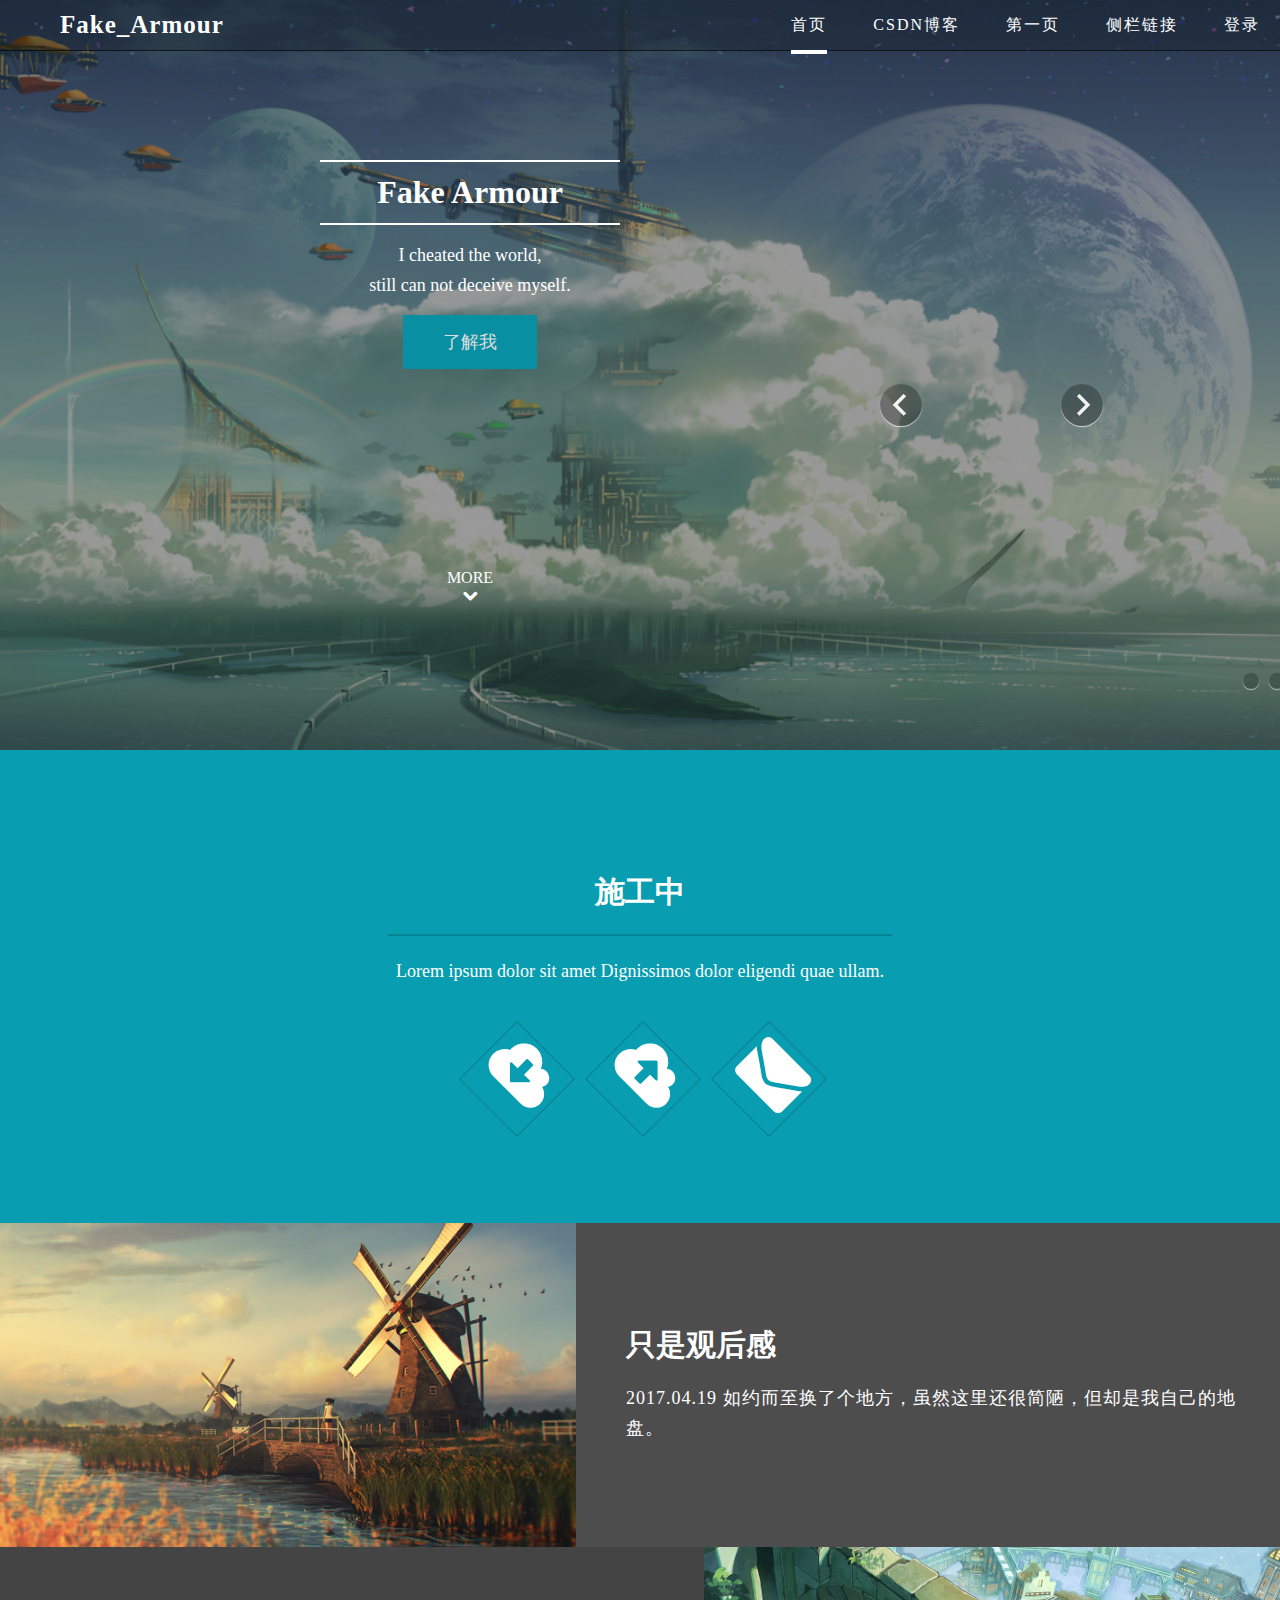
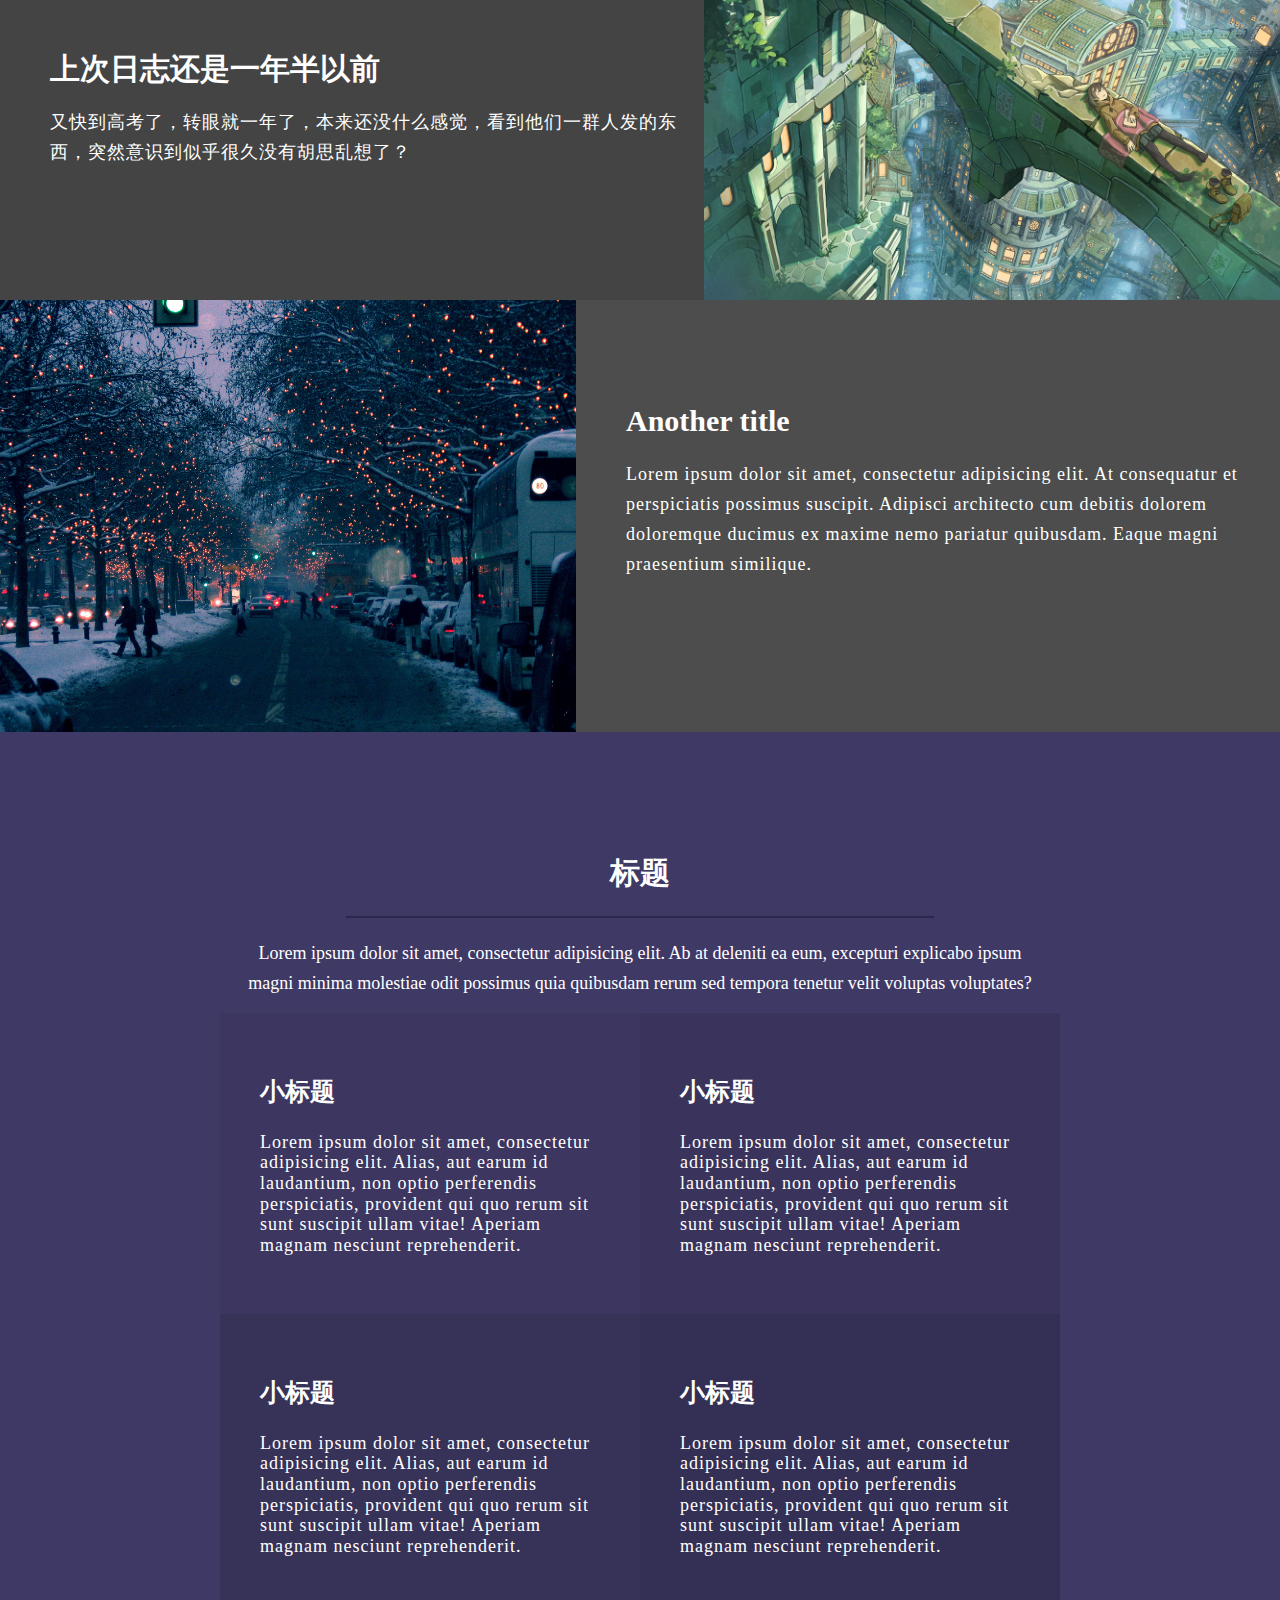
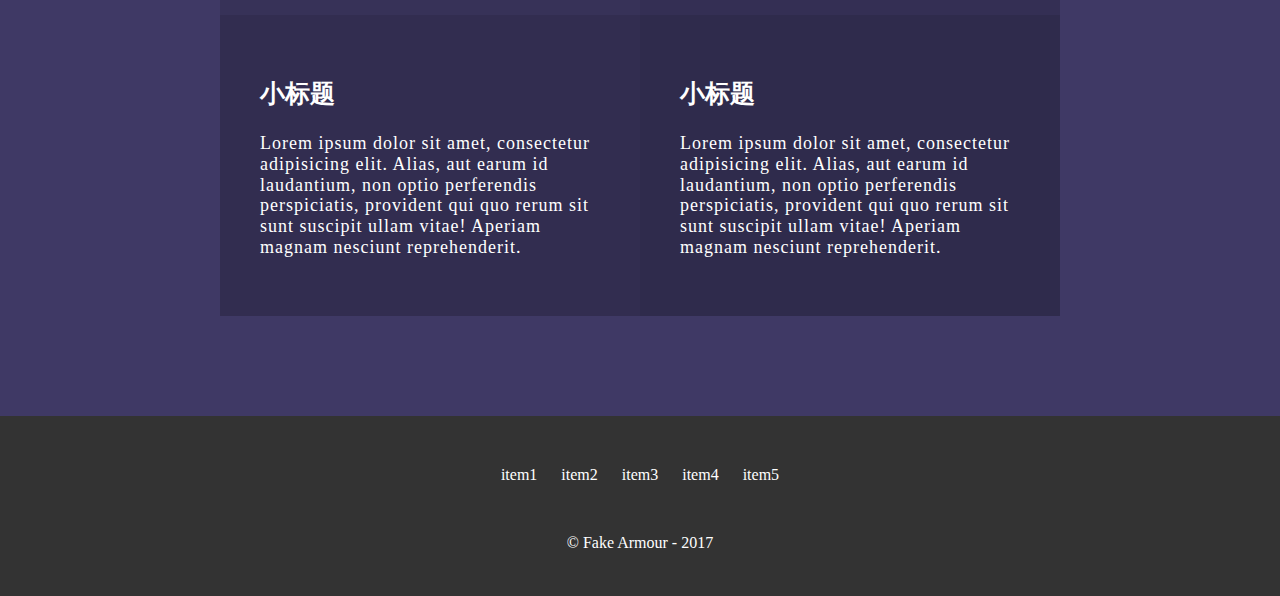
<file: index.html>
<!DOCTYPE html>
<html lang="en">
<head>
    <meta charset="UTF-8">
    <link rel="stylesheet" href="css/normalize.css">
    <link rel="stylesheet" href="css/home.css">
    <link rel="stylesheet" href="css/font-awesome.min.css">
    <link rel="stylesheet" type="text/css" href="css/demo.css" >

    <link rel="stylesheet" type="text/css" href="css/slicebox.css" >
    <link rel="stylesheet" type="text/css" href="css/custom.css" />
    <link rel="icon" href="img/icon.ico" type="image/x-ico">
    <title>Home</title>
    <script type="text/javascript" src="js/modernizr.custom.46884.js"></script>
</head>
<body>
<div class="main-wrapper">
    <div id="header">
        <nav>
            <div class="logo"><a href="index.html">Fake_Armour</a> </div>
            <ul>
                <li><a href="index.html" class="active">首页</a> </li>
                <li><a href="http://blog.csdn.net/armour__r" title="Armour__r" target="_blank">CSDN博客</a> </li>
                <li><a href="first.html" target="_blank">第一页</a> </li>
                <li id="sidebar_trigger"><a href="#">侧栏链接</a> </li>
                <li><a id="btnLogin" href="#">登录</a> </li>
            </ul>
        </nav>
        <div id="banner">
            <div class="inner">
                <h1>Fake Armour</h1>
                <p class="sub-heading">
                    I cheated the world,</br>
                    still can not deceive myself.</p>
                <button id="me" >了解我</button>
                <div class="s-more">MORE</div>
                    <i class="icon-chevron-down"></i>
            </div>
            <div id="slider" >
                <ul id="sb-slider" class="sb-slider">
                    <li>
                        <a href="http://blog.csdn.net/armour__r" target="_blank"><img src="img/3.jpg" alt="3.jpg"></a>
                        <div class="sb-description">
                            <h3>第一张</h3>
                        </div>
                    </li>
                    <li>
                        <a href="#" target="_blank"><img src="img/8.jpg" alt="8.jpg"></a>
                        <div class="sb-description">
                            <h3>第二张</h3>
                        </div>
                    </li>
                    <li>
                        <a href="#" target="_blank"><img src="img/7.jpg" alt="7.jpg"></a>
                        <div class="sb-description">
                            <h3>第三张</h3>
                        </div>
                    </li>
                    <li>
                        <a href="#" target="_blank"><img src="img/4.jpg" alt="4.jpg"></a>
                        <div class="sb-description">
                            <h3>第四张</h3>
                        </div>
                    </li>
                    <li>
                        <a href="#" target="_blank"><img src="img/5.jpg" alt="5.jpg"></a>
                        <div class="sb-description">
                            <h3>第五张</h3>
                        </div>
                    </li>
                </ul>
            </div>

            <div id="nav-arrows" class="nav-arrows">
                <a href="#">Next</a>
                <a href="#">Previous</a>
            </div>

            <div id="nav-dots" class="nav-dots">
                <span class="nat-dot-current"></span>
                <span></span>
                <span></span>
                <span></span>
                <span></span>
            </div>
        </div>


    </div>
    <div id="main-content">
        <section class="green-section">
            <div class="wrapper">
                <div>
                    <h2>施工中</h2>
                    <div class="hr"></div>
                    <p class="sub-heading">Lorem ipsum dolor sit amet Dignissimos
                        dolor eligendi quae ullam.</p>
                </div>
                <div class="icon--group">
                    <span class="icon">
                            <i class="icon-cloud-download icon-4x"></i>
                    </span>
                    <span class="icon">
                            <i class="icon-cloud-upload icon-4x"></i>
                    </span>
                    <span class="icon">
                            <i class="icon-envelope icon-4x"></i>
                    </span>
                </div>
            </div>
        </section>
        <section class="gray-section">
            <div class="art-pre">
                <div class="img-section">
                    <img src="img/pic06.jpg" alt="">
                </div>
                <div class="text-section">
                    <h2><a href="article1.html" target="_blank">只是观后感</a></h2>
                    <p class="sub-heading">2017.04.19
                        如约而至换了个地方，虽然这里还很简陋，但却是我自己的地盘。</p>
                </div>
            </div>
            <div class="art-pre">
                <div class="text-section">
                    <h2><a href="article2.html" target="_blank">上次日志还是一年半以前</a></h2>
                    <p class="sub-heading">
                        又快到高考了，转眼就一年了，本来还没什么感觉，看到他们一群人发的东西，突然意识到似乎很久没有胡思乱想了？
                    </p>
                </div>
                <div class="img-section">
                    <img src="img/54140687_p0.jpg" alt="">
                </div>
            </div>
            <div class="art-pre">
                <div class="img-section">
                    <img src="img/pic03.jpg" alt="">
                </div>
                <div class="text-section">
                    <h2>Another title</h2>
                    <p class="sub-heading">Lorem ipsum dolor sit amet, consectetur adipisicing elit. At consequatur et perspiciatis possimus suscipit. Adipisci architecto cum debitis dolorem doloremque ducimus ex maxime nemo pariatur quibusdam. Eaque magni praesentium similique.</p>
                </div>
            </div>
        </section>
        <section class="purple-section">
            <div class="wrapper">
                <div class="heading-wrapper">
                    <h2>标题</h2>
                    <div class="hr"></div>
                    <div class="sub-heading">
                        Lorem ipsum dolor sit amet, consectetur adipisicing elit. Ab at deleniti ea eum, excepturi explicabo ipsum magni minima molestiae odit possimus quia quibusdam rerum sed tempora tenetur velit voluptas voluptates?
                    </div>
                </div>
                <div class="card-group clearfix">
                    <div class="card">
                        <h3>小标题</h3>
                        <p>
                            Lorem ipsum dolor sit amet, consectetur adipisicing elit. Alias, aut earum id laudantium, non optio perferendis perspiciatis, provident qui quo rerum sit sunt suscipit ullam vitae! Aperiam magnam nesciunt reprehenderit.
                        </p>
                    </div>
                    <div class="card">
                        <h3>小标题</h3>
                        <p>
                            Lorem ipsum dolor sit amet, consectetur adipisicing elit. Alias, aut earum id laudantium, non optio perferendis perspiciatis, provident qui quo rerum sit sunt suscipit ullam vitae! Aperiam magnam nesciunt reprehenderit.
                        </p>
                    </div>
                    <div class="card">
                        <h3>小标题</h3>
                        <p>
                            Lorem ipsum dolor sit amet, consectetur adipisicing elit. Alias, aut earum id laudantium, non optio perferendis perspiciatis, provident qui quo rerum sit sunt suscipit ullam vitae! Aperiam magnam nesciunt reprehenderit.
                        </p>
                    </div>
                    <div class="card">
                        <h3>小标题</h3>
                        <p>
                            Lorem ipsum dolor sit amet, consectetur adipisicing elit. Alias, aut earum id laudantium, non optio perferendis perspiciatis, provident qui quo rerum sit sunt suscipit ullam vitae! Aperiam magnam nesciunt reprehenderit.
                        </p>
                    </div>
                    <div class="card">
                        <h3>小标题</h3>
                        <p>
                            Lorem ipsum dolor sit amet, consectetur adipisicing elit. Alias, aut earum id laudantium, non optio perferendis perspiciatis, provident qui quo rerum sit sunt suscipit ullam vitae! Aperiam magnam nesciunt reprehenderit.
                        </p>
                    </div>
                    <div class="card">
                        <h3>小标题</h3>
                        <p>
                            Lorem ipsum dolor sit amet, consectetur adipisicing elit. Alias, aut earum id laudantium, non optio perferendis perspiciatis, provident qui quo rerum sit sunt suscipit ullam vitae! Aperiam magnam nesciunt reprehenderit.
                        </p>
                    </div>
                </div>
            </div>
        </section>
    </div>
    <footer>
        <ul class="share-group">
            <li>item1</li>
            <li>item2</li>
            <li>item3</li>
            <li>item4</li>
            <li>item5</li>
        </ul>
        <div class="copy">
            &copy Fake Armour - 2017
        </div>
    </footer>
    <div class="mask"></div>
    <div class="mask2"></div>
    <div id="login">
        <div class="loginCon">
            <div class="logintop">
                <div class="logfont">登录</div>
                <div id="close"></div>
            </div>
            <div class="loginright">
                <form>
                <input class="input_c" name="log_id" type="text" value="请输入登陆邮箱" />
                <input class="input_c" name="log_pw" type="password" value="" />
                <button class="btu log" onclick="">注册账号</button>
                <button class="btu loglog"  onclick="">登录</button>
                </form>
            </div>
            <div class="loginleft">
                <div class="loglefont">一键授权，快速登录</div>
                <button class="btut" style="background: #259cce" onclick="">QQ账号直接登录</button>
                <button class="btut"style="background: #be302f" onclick="">新浪微账号登录</button>
            </div>

        </div>
    </div>
    <div id="side-bar">
        <ul>
            <li><a href="#">item1</a></li>
            <li><a href="#">item2</a></li>
            <li><a href="#">item3</a></li>
            <li><a href="#">item4</a></li>
            <li><a href="#">item5</a></li>
        </ul>
    </div>
    <button id="back-to-top">返回顶部</button>
    <script src="js/jquery.js"></script>
    <script src="js/main.js"></script>
    <script type="text/javascript" src="http://cdn.staticfile.org/jquery/1.8.2/jquery.min.js"></script>
    <script type="text/javascript" src="js/jquery.slicebox.js"></script>
    <script type="text/javascript">
        $(function() {

            var Page = (function() {

                var $navArrows = $( '#nav-arrows' ).hide(),
                    $navDots = $( '#nav-dots' ).hide(),
                    $nav = $navDots.children( 'span' ),
                    $shadow = $( '#shadow' ).hide(),
                    slicebox = $( '#sb-slider' ).slicebox( {
                        onReady : function() {

                            $navArrows.show();
                            $navDots.show();
                            $shadow.show();

                        },
                        onBeforeChange : function( pos ) {

                            $nav.removeClass( 'nav-dot-current' );
                            $nav.eq( pos ).addClass( 'nav-dot-current' );

                        }
                    } ),

                    init = function() {

                        initEvents();

                    },
                    initEvents = function() {

                        // add navigation events
                        $navArrows.children( ':first' ).on( 'click', function() {

                            slicebox.next();
                            return false;

                        } );

                        $navArrows.children( ':last' ).on( 'click', function() {

                            slicebox.previous();
                            return false;

                        } );

                        $nav.each( function( i ) {

                            $( this ).on( 'click', function( event ) {

                                var $dot = $( this );

                                if( !slicebox.isActive() ) {

                                    $nav.removeClass( 'nav-dot-current' );
                                    $dot.addClass( 'nav-dot-current' );

                                }

                                slicebox.jump( i + 1 );
                                return false;

                            } );

                        } );

                    };

                return { init : init };

            })();

            Page.init();

        });
    </script>


</div>


</body>
</html>
</file>
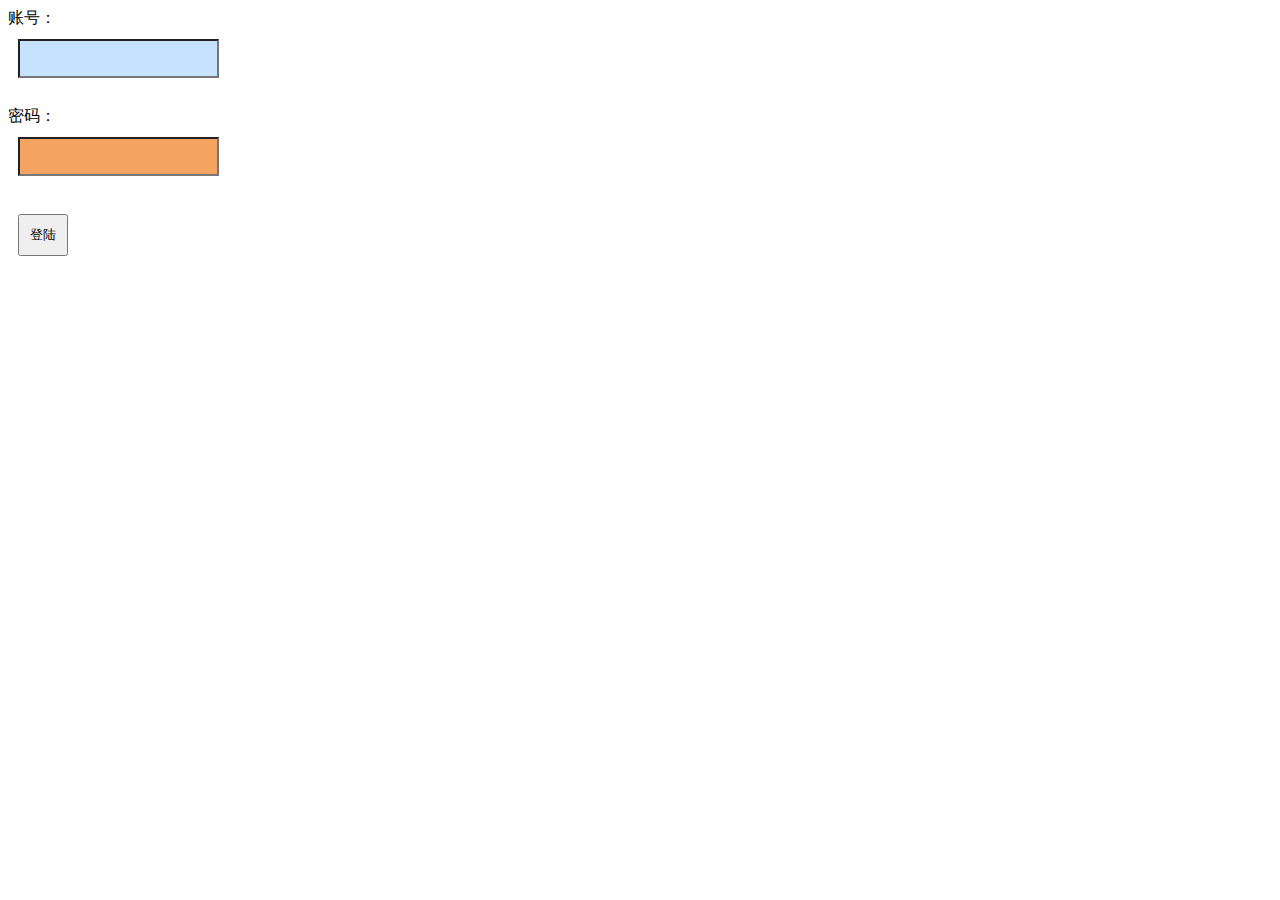
<file: armour/index.html>
<!DOCTYPE html>
<html lang="en">
<head>
    <meta charset="UTF-8">
    <title>首页|Armour</title>
    <style>
        input{
            display: block;
            margin: 10px;
            padding: 10px;
        }
    </style>
</head>
<body>
<form action="" method="post">
    账号：<input type="text" name="logname" /><br/>
    密码：<input type="password" name="password" /><br>
    <input type="submit" value="登陆">
</form>
<script src="../js/jquery.js"></script>
<script src="../js/armour.js"></script>
</body>
</html>
</file>
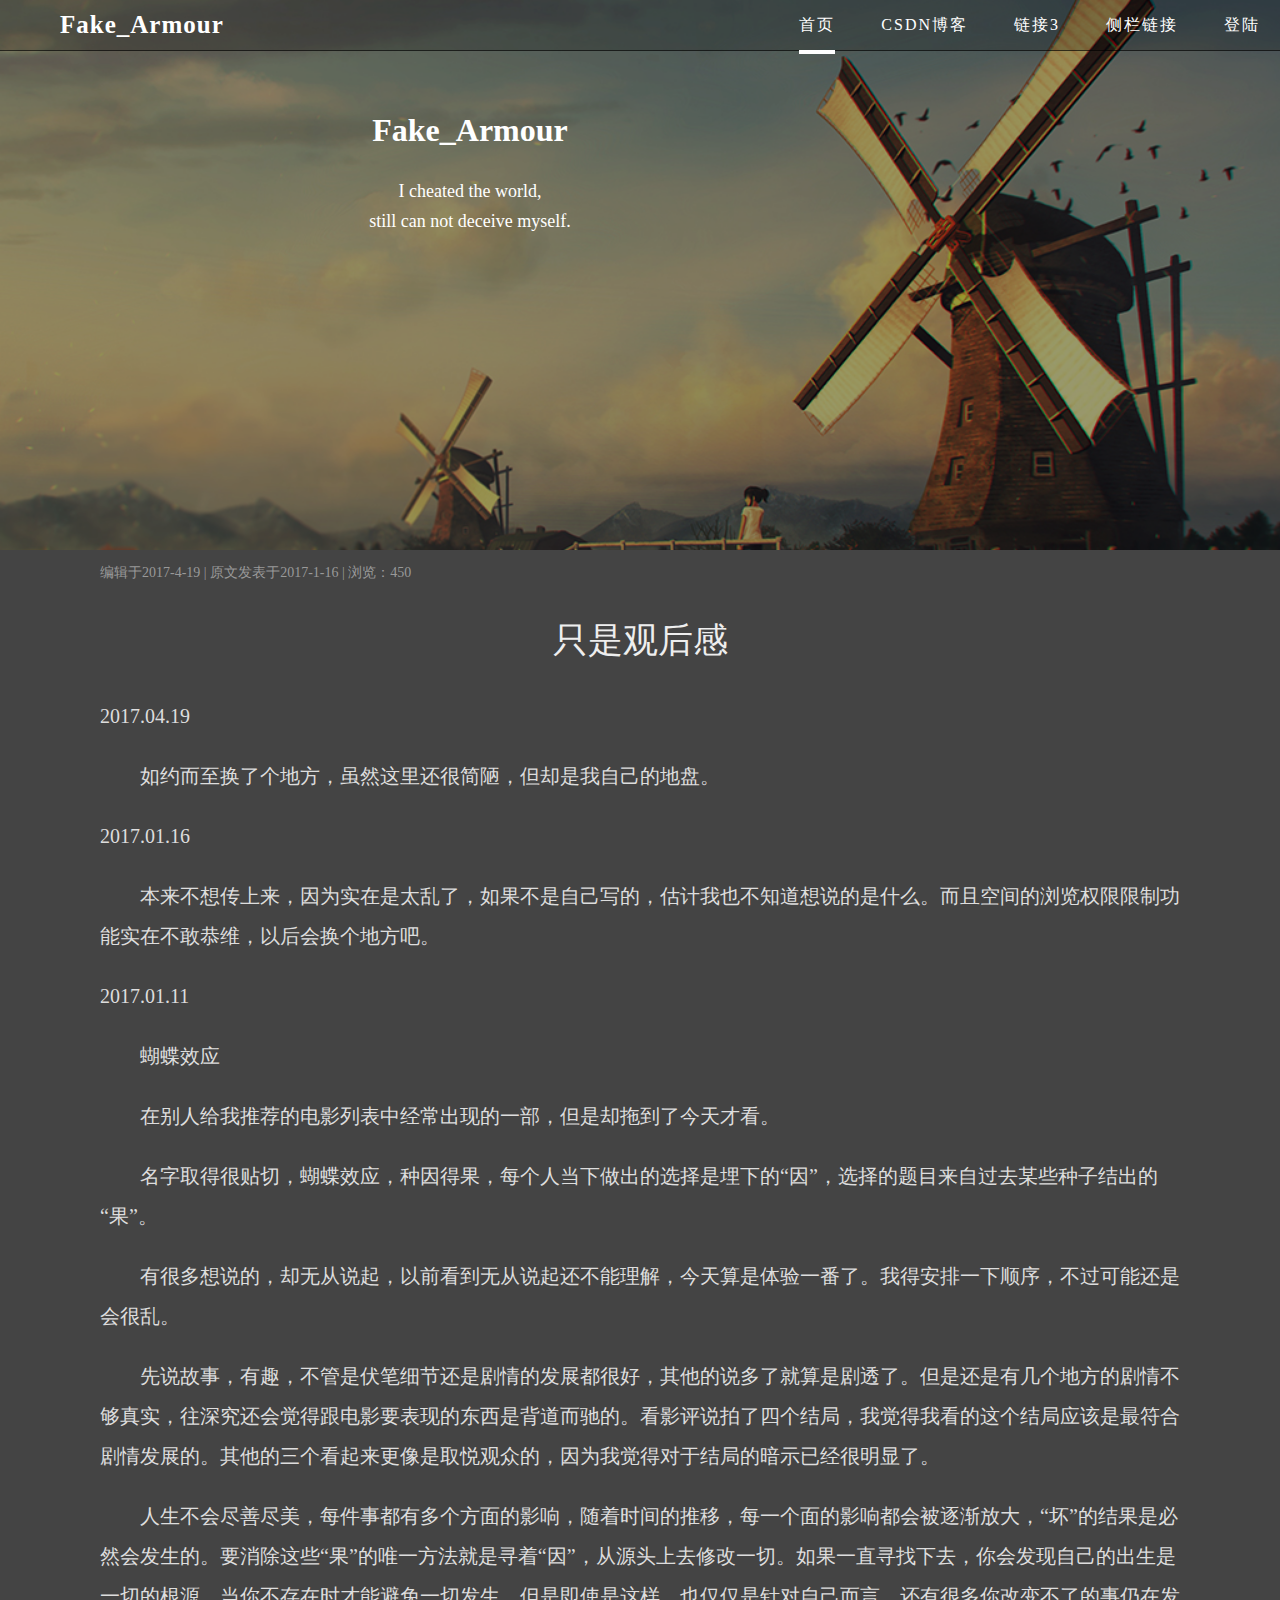
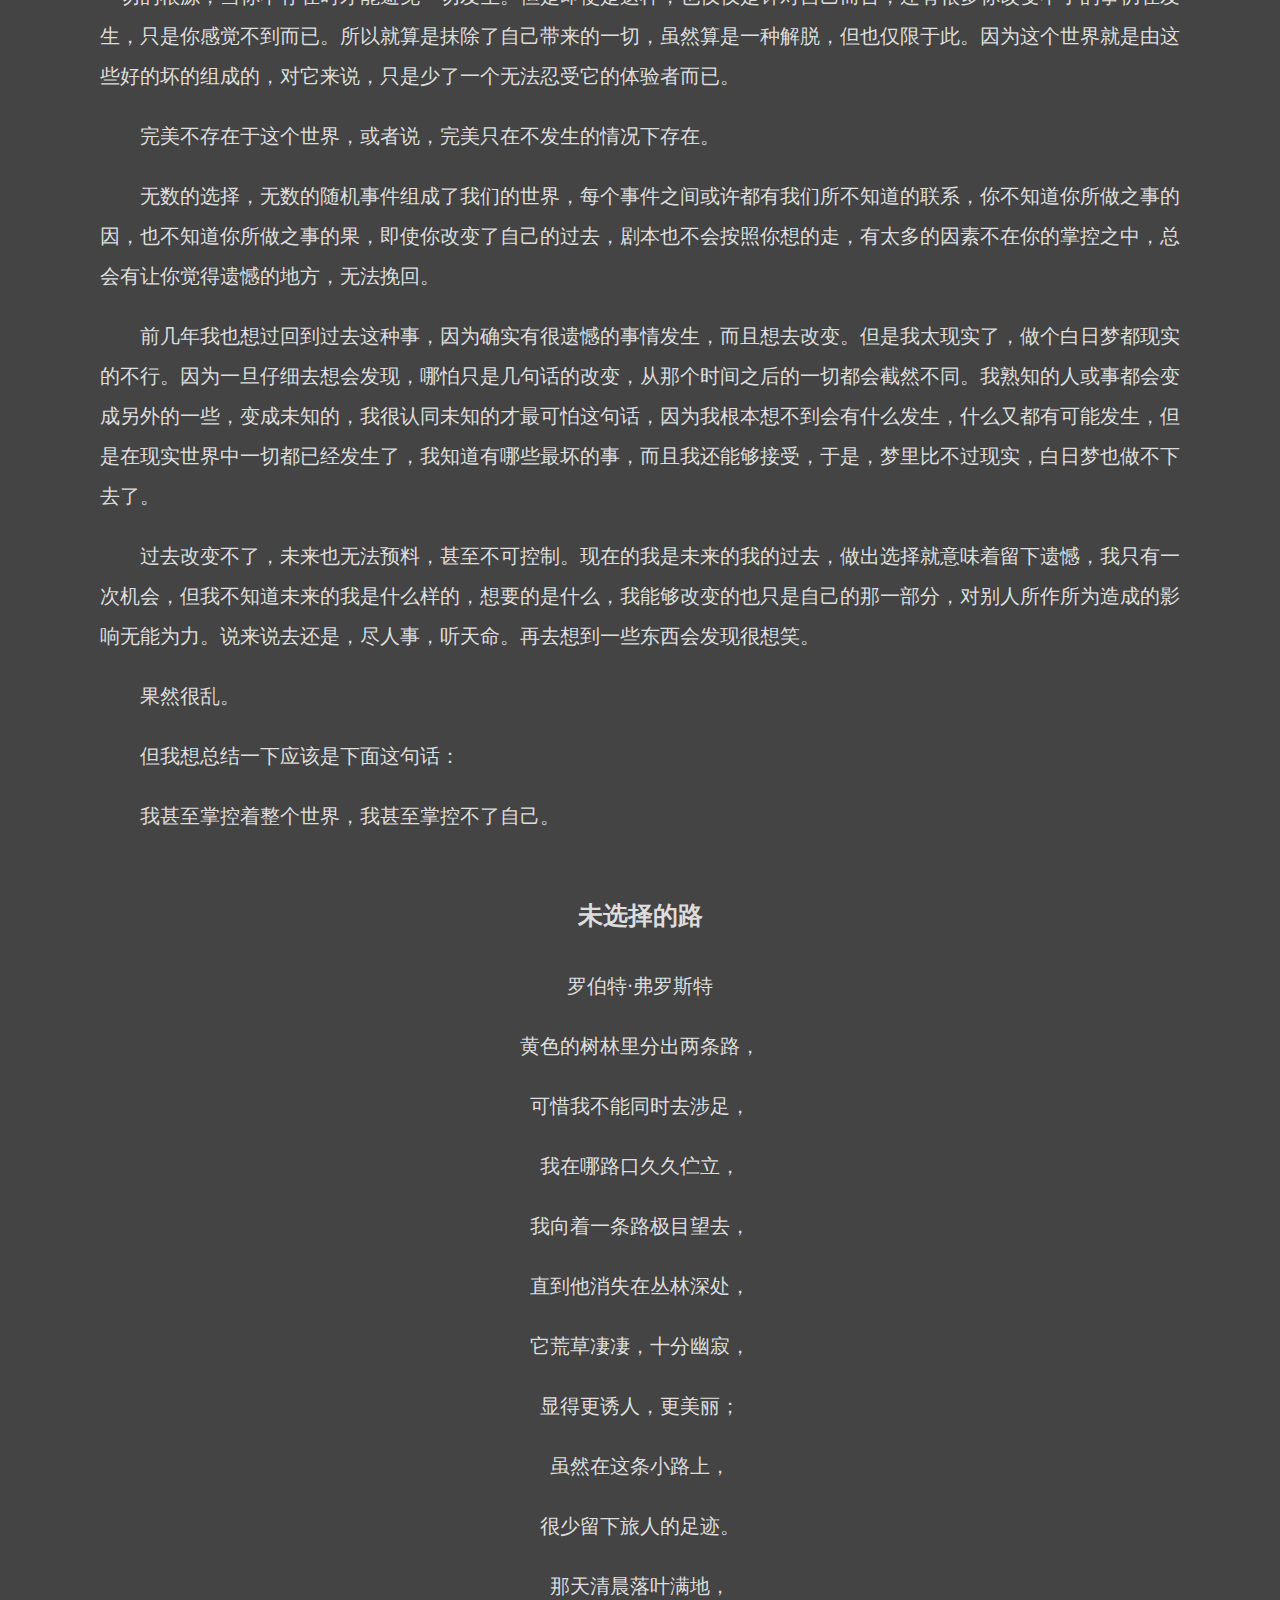
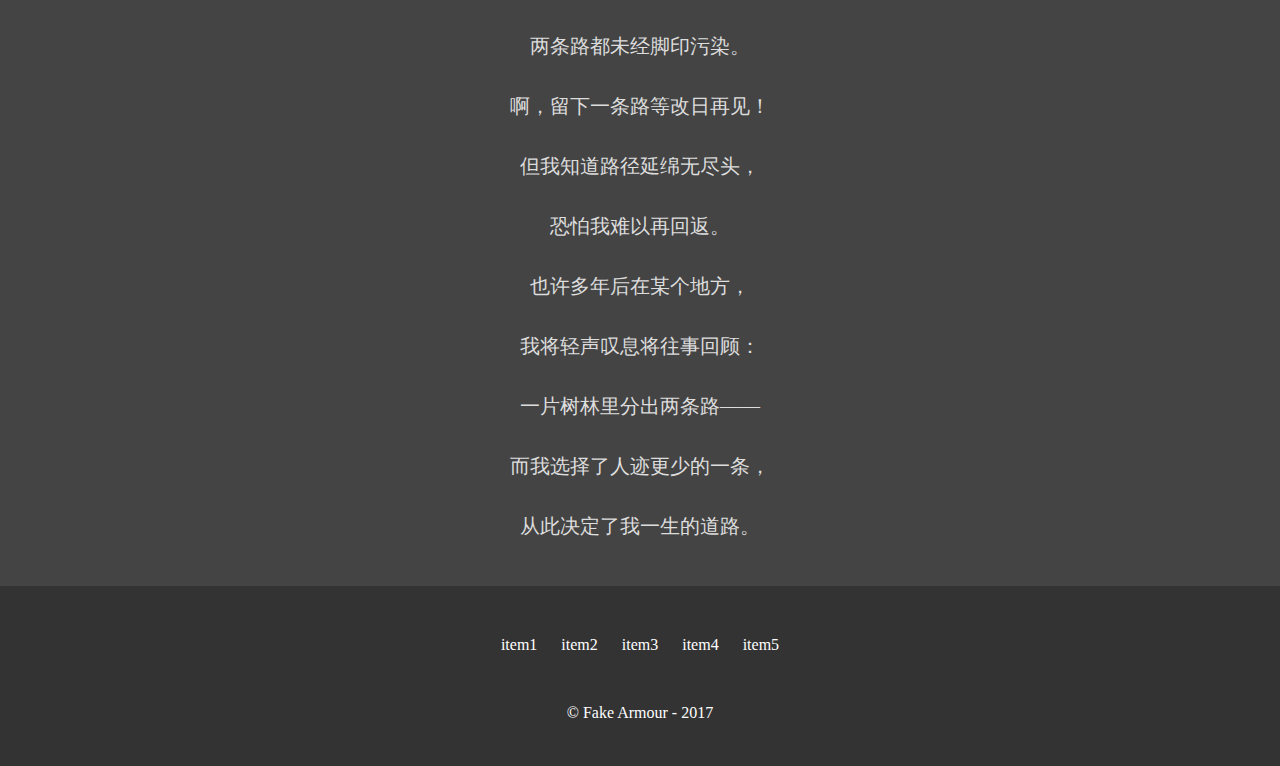
<file: article1.html>
<!DOCTYPE html>
<html lang="en" xmlns="http://www.w3.org/1999/html">
<head>
    <meta charset="UTF-8">
    <link rel="stylesheet" href="css/normalize.css">
    <link rel="stylesheet" href="css/home.css">
    <link rel="stylesheet" href="css/font-awesome.min.css">
    <title>article</title>
</head>
<body>
<div class="article-wrapper article">
    <div id="header">
        <nav>
            <div class="logo"><a href="index.html">Fake_Armour</a> </div>
            <ul>
                <li><a href="index.html" class="active">首页</a> </li>
                <li><a href="http://blog.csdn.net/armour__r">CSDN博客</a> </li>
                <li><a href="#">链接3</a> </li>
                <li id="sidebar_trigger"><a href="#">侧栏链接</a> </li>
                <li><a id="btnLogin" href="#">登陆</a> </li>
            </ul>
        </nav>
        <div id="banner">
            <div class="inner">
                <h1>Fake_Armour</h1>
                <p class="sub-heading">
                    I cheated the world,</br>
                    still can not deceive myself.</p>
            </div>
        </div>

    </div>
    <div id="main-content">
        <div class="content_wrapper">
            <div class="article_info">编辑于2017-4-19 | 原文发表于2017-1-16 | 浏览：450</div>
            <article class="title">
                只是观后感
            </article>
            <article>
                2017.04.19
                <p class="suojin">如约而至换了个地方，虽然这里还很简陋，但却是我自己的地盘。</p>
                2017.01.16
                <p class="suojin    ">本来不想传上来，因为实在是太乱了，如果不是自己写的，估计我也不知道想说的是什么。而且空间的浏览权限限制功能实在不敢恭维，以后会换个地方吧。</p>

                2017.01.11
                <p class="suojin">蝴蝶效应</p>
                <p class="suojin">在别人给我推荐的电影列表中经常出现的一部，但是却拖到了今天才看。</p>
                <p class="suojin">名字取得很贴切，蝴蝶效应，种因得果，每个人当下做出的选择是埋下的“因”，选择的题目来自过去某些种子结出的“果”。</p>
                <p class="suojin">有很多想说的，却无从说起，以前看到无从说起还不能理解，今天算是体验一番了。我得安排一下顺序，不过可能还是会很乱。</p>
                <p class="suojin">先说故事，有趣，不管是伏笔细节还是剧情的发展都很好，其他的说多了就算是剧透了。但是还是有几个地方的剧情不够真实，往深究还会觉得跟电影要表现的东西是背道而驰的。看影评说拍了四个结局，我觉得我看的这个结局应该是最符合剧情发展的。其他的三个看起来更像是取悦观众的，因为我觉得对于结局的暗示已经很明显了。</p>
                <p class="suojin">人生不会尽善尽美，每件事都有多个方面的影响，随着时间的推移，每一个面的影响都会被逐渐放大，“坏”的结果是必然会发生的。要消除这些“果”的唯一方法就是寻着“因”，从源头上去修改一切。如果一直寻找下去，你会发现自己的出生是一切的根源，当你不存在时才能避免一切发生。但是即使是这样，也仅仅是针对自己而言，还有很多你改变不了的事仍在发生，只是你感觉不到而已。所以就算是抹除了自己带来的一切，虽然算是一种解脱，但也仅限于此。因为这个世界就是由这些好的坏的组成的，对它来说，只是少了一个无法忍受它的体验者而已。</p>
                <p class="suojin">完美不存在于这个世界，或者说，完美只在不发生的情况下存在。</p>
                <p class="suojin">无数的选择，无数的随机事件组成了我们的世界，每个事件之间或许都有我们所不知道的联系，你不知道你所做之事的因，也不知道你所做之事的果，即使你改变了自己的过去，剧本也不会按照你想的走，有太多的因素不在你的掌控之中，总会有让你觉得遗憾的地方，无法挽回。</p>
                <p class="suojin">前几年我也想过回到过去这种事，因为确实有很遗憾的事情发生，而且想去改变。但是我太现实了，做个白日梦都现实的不行。因为一旦仔细去想会发现，哪怕只是几句话的改变，从那个时间之后的一切都会截然不同。我熟知的人或事都会变成另外的一些，变成未知的，我很认同未知的才最可怕这句话，因为我根本想不到会有什么发生，什么又都有可能发生，但是在现实世界中一切都已经发生了，我知道有哪些最坏的事，而且我还能够接受，于是，梦里比不过现实，白日梦也做不下去了。</p>
                <p class="suojin">过去改变不了，未来也无法预料，甚至不可控制。现在的我是未来的我的过去，做出选择就意味着留下遗憾，我只有一次机会，但我不知道未来的我是什么样的，想要的是什么，我能够改变的也只是自己的那一部分，对别人所作所为造成的影响无能为力。说来说去还是，尽人事，听天命。再去想到一些东西会发现很想笑。</p>
                <p class="suojin">果然很乱。</p>
                <p class="suojin">但我想总结一下应该是下面这句话：</p>
                <p class="suojin">我甚至掌控着整个世界，我甚至掌控不了自己。</p>
            <article class="yinyong">
                <h3>未选择的路</h3>
                <p>罗伯特·弗罗斯特</p>
                <p>黄色的树林里分出两条路，</p>
                <p>可惜我不能同时去涉足，</p>
                <p>我在哪路口久久伫立，</p>
                <p>我向着一条路极目望去，</p>
                <p>直到他消失在丛林深处，</p>
                <p>它荒草凄凄，十分幽寂，</p>
                <p>显得更诱人，更美丽；</p>
                <p>虽然在这条小路上，</p>
                <p>很少留下旅人的足迹。</p>
                <p>那天清晨落叶满地，</p>
                <p>两条路都未经脚印污染。</p>
                <p>啊，留下一条路等改日再见！</p>
                <p>但我知道路径延绵无尽头，</p>
                <p>恐怕我难以再回返。</p>
                <p>也许多年后在某个地方，</p>
                <p>我将轻声叹息将往事回顾：</p>
                <p>一片树林里分出两条路——</p>
                <p>而我选择了人迹更少的一条，</p>
                <p>从此决定了我一生的道路。</p>
            </article>
            </article>
        </div>
    </div>
    <footer>
        <ul class="share-group">
            <li>item1</li>
            <li>item2</li>
            <li>item3</li>
            <li>item4</li>
            <li>item5</li>
        </ul>
        <div class="copy">
            &copy Fake Armour - 2017
        </div>
    </footer>
    <div class="mask"></div>
    <div class="mask2"></div>
    <div id="login">
        <div class="loginCon">
            <div id="close"></div>
        </div>
    </div>
    <div id="side-bar">
        <ul>
            <li><a href="#">item1</a></li>
            <li><a href="#">item2</a></li>
            <li><a href="#">item3</a></li>
            <li><a href="#">item4</a></li>
            <li><a href="#">item5</a></li>
        </ul>
    </div>
    <button id="back-to-top">返回顶部</button>
    <script src="js/jquery.js"></script>
    <script src="js/main.js"></script>
</div>


</body>
</html>
</file>
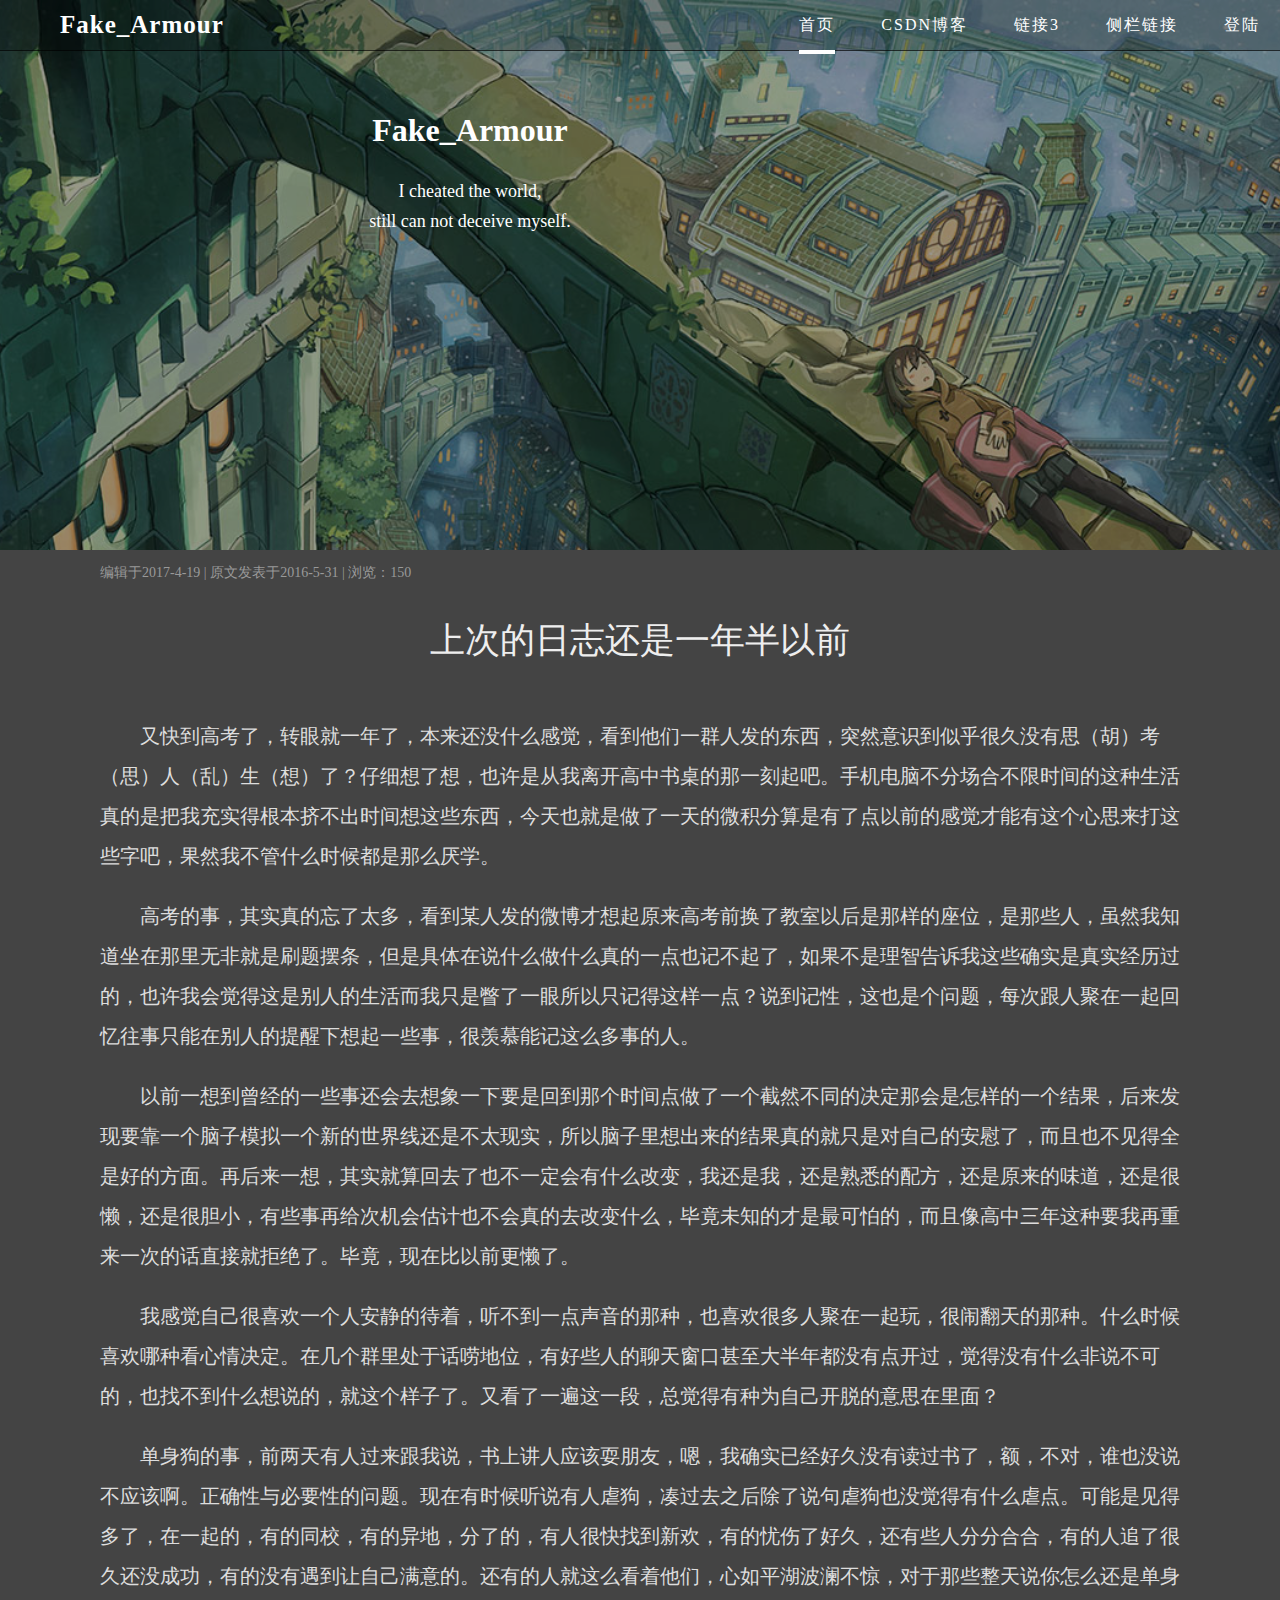
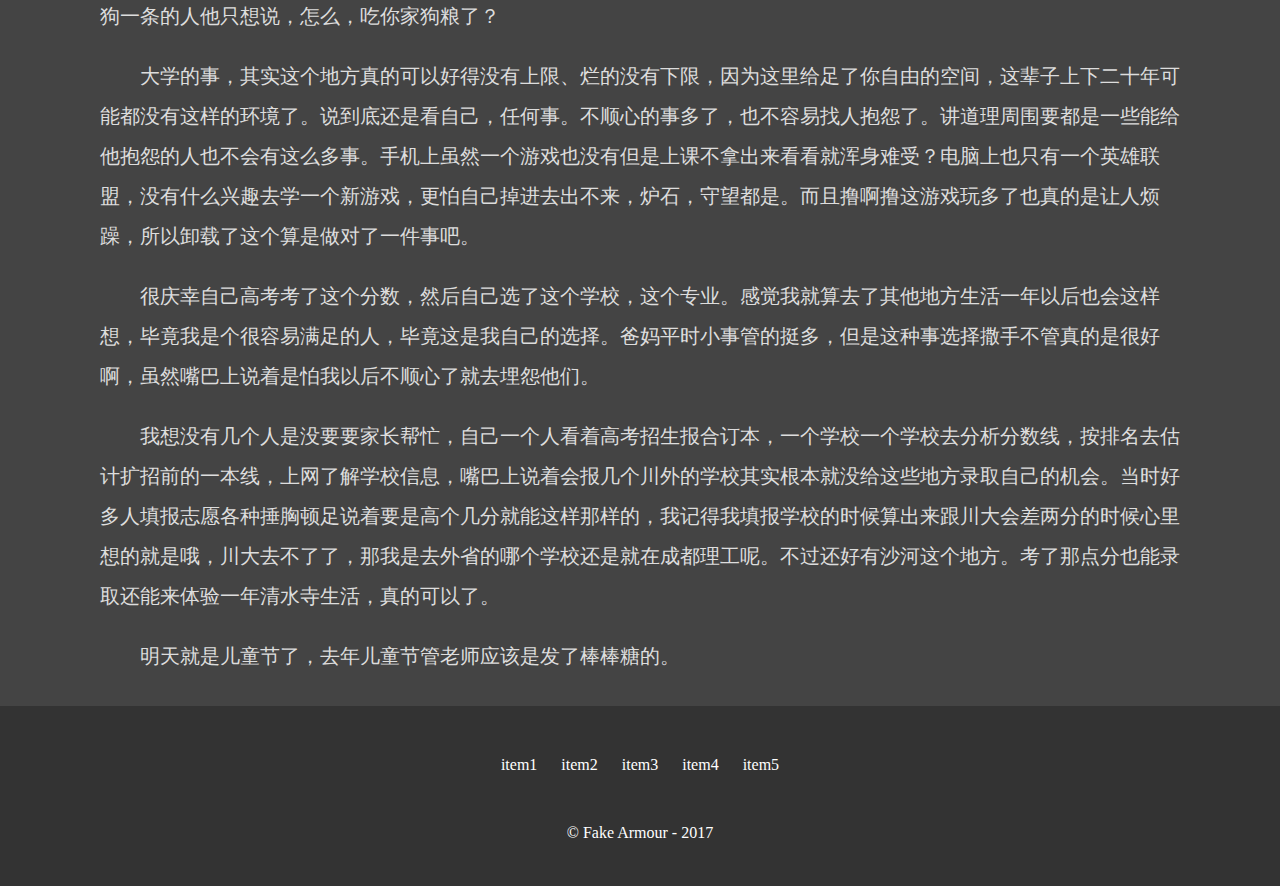
<file: article2.html>
<!DOCTYPE html>
<html lang="en" xmlns="http://www.w3.org/1999/html">
<head>
    <meta charset="UTF-8">
    <link rel="stylesheet" href="css/normalize.css">
    <link rel="stylesheet" href="css/home.css">
    <link rel="stylesheet" href="css/font-awesome.min.css">
    <title>article</title>
</head>
<body>
<div class="article-wrapper article">
    <style>
        .article-wrapper{
            background: #444 url(img/54140687_p0.jpg);
            background-attachment: fixed;
            background-repeat: no-repeat;
            background-size:cover ;
            background-position: center center;
            overflow: hidden;
        }
    </style>
    <div id="header">
        <nav>
            <div class="logo"><a href="index.html">Fake_Armour</a> </div>
            <ul>
                <li><a href="index.html" class="active">首页</a> </li>
                <li><a href="http://blog.csdn.net/armour__r">CSDN博客</a> </li>
                <li><a href="#">链接3</a> </li>
                <li id="sidebar_trigger"><a href="#">侧栏链接</a> </li>
                <li><a id="btnLogin" href="#">登陆</a> </li>
            </ul>
        </nav>
        <div id="banner">
            <div class="inner">
                <h1>Fake_Armour</h1>
                <p class="sub-heading">
                    I cheated the world,</br>
                    still can not deceive myself.</p>
            </div>
        </div>

    </div>
    <div id="main-content">
        <div class="content_wrapper">
            <div class="article_info">编辑于2017-4-19 | 原文发表于2016-5-31 | 浏览：150</div>
            <article class="title">
                上次的日志还是一年半以前
            </article>
            <article class="suojin">
               <p>又快到高考了，转眼就一年了，本来还没什么感觉，看到他们一群人发的东西，突然意识到似乎很久没有思（胡）考（思）人（乱）生（想）了？仔细想了想，也许是从我离开高中书桌的那一刻起吧。手机电脑不分场合不限时间的这种生活真的是把我充实得根本挤不出时间想这些东西，今天也就是做了一天的微积分算是有了点以前的感觉才能有这个心思来打这些字吧，果然我不管什么时候都是那么厌学。</p>
               <p>高考的事，其实真的忘了太多，看到某人发的微博才想起原来高考前换了教室以后是那样的座位，是那些人，虽然我知道坐在那里无非就是刷题摆条，但是具体在说什么做什么真的一点也记不起了，如果不是理智告诉我这些确实是真实经历过的，也许我会觉得这是别人的生活而我只是瞥了一眼所以只记得这样一点？说到记性，这也是个问题，每次跟人聚在一起回忆往事只能在别人的提醒下想起一些事，很羡慕能记这么多事的人。</p>
               <p>以前一想到曾经的一些事还会去想象一下要是回到那个时间点做了一个截然不同的决定那会是怎样的一个结果，后来发现要靠一个脑子模拟一个新的世界线还是不太现实，所以脑子里想出来的结果真的就只是对自己的安慰了，而且也不见得全是好的方面。再后来一想，其实就算回去了也不一定会有什么改变，我还是我，还是熟悉的配方，还是原来的味道，还是很懒，还是很胆小，有些事再给次机会估计也不会真的去改变什么，毕竟未知的才是最可怕的，而且像高中三年这种要我再重来一次的话直接就拒绝了。毕竟，现在比以前更懒了。</p>
               <p>我感觉自己很喜欢一个人安静的待着，听不到一点声音的那种，也喜欢很多人聚在一起玩，很闹翻天的那种。什么时候喜欢哪种看心情决定。在几个群里处于话唠地位，有好些人的聊天窗口甚至大半年都没有点开过，觉得没有什么非说不可的，也找不到什么想说的，就这个样子了。又看了一遍这一段，总觉得有种为自己开脱的意思在里面？</p>
               <p>单身狗的事，前两天有人过来跟我说，书上讲人应该耍朋友，嗯，我确实已经好久没有读过书了，额，不对，谁也没说不应该啊。正确性与必要性的问题。现在有时候听说有人虐狗，凑过去之后除了说句虐狗也没觉得有什么虐点。可能是见得多了，在一起的，有的同校，有的异地，分了的，有人很快找到新欢，有的忧伤了好久，还有些人分分合合，有的人追了很久还没成功，有的没有遇到让自己满意的。还有的人就这么看着他们，心如平湖波澜不惊，对于那些整天说你怎么还是单身狗一条的人他只想说，怎么，吃你家狗粮了？</p>
               <p>大学的事，其实这个地方真的可以好得没有上限、烂的没有下限，因为这里给足了你自由的空间，这辈子上下二十年可能都没有这样的环境了。说到底还是看自己，任何事。不顺心的事多了，也不容易找人抱怨了。讲道理周围要都是一些能给他抱怨的人也不会有这么多事。手机上虽然一个游戏也没有但是上课不拿出来看看就浑身难受？电脑上也只有一个英雄联盟，没有什么兴趣去学一个新游戏，更怕自己掉进去出不来，炉石，守望都是。而且撸啊撸这游戏玩多了也真的是让人烦躁，所以卸载了这个算是做对了一件事吧。</p>
               <p>很庆幸自己高考考了这个分数，然后自己选了这个学校，这个专业。感觉我就算去了其他地方生活一年以后也会这样想，毕竟我是个很容易满足的人，毕竟这是我自己的选择。爸妈平时小事管的挺多，但是这种事选择撒手不管真的是很好啊，虽然嘴巴上说着是怕我以后不顺心了就去埋怨他们。</p>
               <p>我想没有几个人是没要要家长帮忙，自己一个人看着高考招生报合订本，一个学校一个学校去分析分数线，按排名去估计扩招前的一本线，上网了解学校信息，嘴巴上说着会报几个川外的学校其实根本就没给这些地方录取自己的机会。当时好多人填报志愿各种捶胸顿足说着要是高个几分就能这样那样的，我记得我填报学校的时候算出来跟川大会差两分的时候心里想的就是哦，川大去不了了，那我是去外省的哪个学校还是就在成都理工呢。不过还好有沙河这个地方。考了那点分也能录取还能来体验一年清水寺生活，真的可以了。</p>
               <p>明天就是儿童节了，去年儿童节管老师应该是发了棒棒糖的。</p>
            </article>
        </div>
    </div>
    <footer>
        <ul class="share-group">
            <li>item1</li>
            <li>item2</li>
            <li>item3</li>
            <li>item4</li>
            <li>item5</li>
        </ul>
        <div class="copy">
            &copy Fake Armour - 2017
        </div>
    </footer>
    <div class="mask"></div>
    <div class="mask2"></div>
    <div id="login">
        <div class="loginCon">
            <div id="close"></div>
        </div>
    </div>
    <div id="side-bar">
        <ul>
            <li><a href="#">item1</a></li>
            <li><a href="#">item2</a></li>
            <li><a href="#">item3</a></li>
            <li><a href="#">item4</a></li>
            <li><a href="#">item5</a></li>
        </ul>
    </div>
    <button id="back-to-top">返回顶部</button>
    <script src="js/jquery.js"></script>
    <script src="js/main.js"></script>
</div>


</body>
</html>
</file>
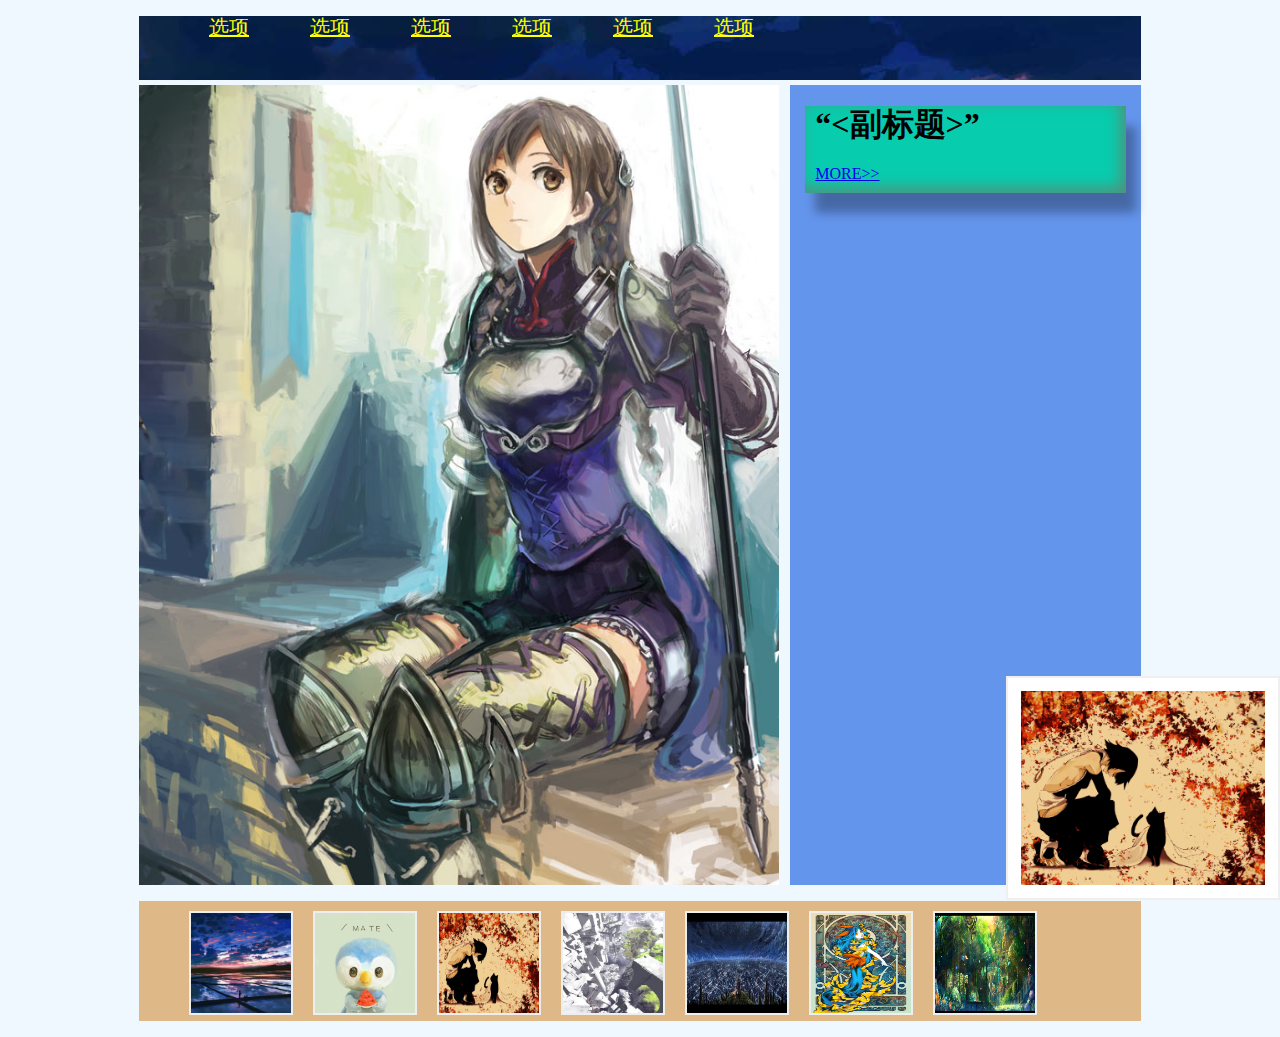
<file: first.html>
<!DOCTYPE html>
<html lang="en" style="background-color:aliceblue">
<head>
    <meta charset="UTF-8">
    <title>Armour</title>
    <link rel="stylesheet" type="text/css" href="css/mine.css">
    <link rel="stylesheet" type="text/css" href="css/normalize.css">
</head>
<body>
<div id="container">
    <div id="header">
        <ul id="nav">
            <li><a href="#">选项</a> </li>
            <li><a href="#">选项</a> </li>
            <li><a href="#">选项</a> </li>
            <li><a href="#">选项</a> </li>
            <li><a href="#">选项</a> </li>
            <li><a href="#">选项</a> </li>
        </ul>
    </div>
    <div id="main">
        <div id="lside">
            <img src="img/13293347_p0.jpg">
        </div>
        <div id="rside">
            <div class="subtitle effect">
                <h1><q>&lt;副标题&gt;</q></h1>
                <a href="#">MORE>></a>
                <div class="subimg">
                    <img src="img/13175095_p0.png" width="100%" />
                </div>
            </div>
        </div>
    </div>
    <div id="footer">
        <ul>
            <li><a href="img/13534647_p0.jpg">
                <img src="img/13534647_p0.jpg" width="100" height="100"/></a></li>
            <li><a href="img/13175095_p0.png">
                <img src="img/13175095_p0.png" width="100" height="100"/></a></li>
            <li><a href="img/12737753_p0.png">
                <img src="img/12737753_p0.png" width="100" height="100"/></a></li>
            <li><a href="img/1368340_p0.jpg">
                <img src="img/1368340_p0.jpg" width="100" height="100"/></a></li>
            <li><a href="img/13696717_p0.png">
                <img src="img/13696717_p0.png" width="100" height="100"/></a></li>
            <li><a href="img/13277828_p0.jpg">
                <img src="img/13277828_p0.jpg" width="100" height="100"/></a></li>
            <li><a href="img/13461444_p0.png">
                <img src="img/13461444_p0.png" width="100" height="100"/></a></li>
        </ul>
    </div>
    <div>

    </div>
</div>
<div id="ad">
    <ul>
        <li><a href="index.html"> <img src="img/12737753_p0.png"></a></li>
    </ul>
</div>


</body>
</html>
</file>
<file: css/home.css>
body{
    margin: 0;
    font-family: 宋体;
}
.clearfix:after{
    content: '';
    display: block;
    clear: both;
}
#header{
    background: rgba(0,0,0,0.4);
    height: 750px;
}
nav{
    height: 50px;
    letter-spacing: 2px;
    background: rgba(0,0,0,0.2);
    border-bottom: 1px solid rgba(0,0,0,0.6);
}
nav ul{
    list-style: none;
    margin: 0;
    float: right;
}
nav ul li,nav .logo{
    display: inline-block;
    line-height: 50px;
    margin:0 20px;
}
.logo{
    float: left;
    font-size: 25px;
    font-weight: 800;
    letter-spacing: 1px;
    padding-left: 40px;
}
.logo a{
    color: #fff;
    text-decoration: none;
}
.art-pre a{
    color: #ffffff;
    text-decoration: none;
}
nav ul li a{
    line-height: 50px;
    text-decoration: none;
    display: inline-block;
    height: inherit;
    color: #fff;
}
#banner .inner{
    width: 300px;
    max-width: 300px;
    text-align: center;
    margin: 0 auto;
    position: absolute;
    top: 160px;
    left: 320px;
    color: #fff;
}
#banner .inner h1{
    margin: 0;
}
.article #header{
    height: 550px;
}
.article #banner .inner{
    top: 100px;
}
.article h1{
    border:none;
}

.active{
    border-bottom: 4px solid #fff;
}
h1{
    padding: 12px;
    border-top: 2px solid #fff;
    border-bottom: 2px solid #fff;
}
h2{
    font-size: 30px;
    color: #fff;
}
h3{
    font-size: 25px;
}
.sub-heading{
    line-height: 30px;
    margin: 15px;
    font-size: 18px;
    color: #fff;
}
button{
    border:none;
    background: #555;
    color: #ddd;
    padding: 10px 15px;
}
#banner button{
    padding: 15px 40px;
    background: #088fa2;
    font-size: 18px;
    font-family: 宋体;
}
#banner .inner .s-more{
    margin-top: 200px;
}
#main-content{
    background: #444;
}
.hr{
    width: 100%;
    height: 2px;
    margin: 20px auto;
}
.green-section{
    text-align: center;
    background: #089db0;
    color: #fff;
    padding: 100px 0;
}
.green-section .hr{
    background: #078494;
    width: 60%;
}
.green-section .icon--group .icon{
    display: inline-block;
    width: 80px;
    height: 80px;
    background: #089db0;
    margin: 20px;
    transform: rotate(45deg);
    border: 1px solid #087f90;
}

.wrapper{
    max-width: 1080px;
    margin: 0 auto;
}
.gray-section .img-section{
    width: 45%;
}
.gray-section .text-section{
    width: 55%;
}
.img-section img{
    width: 100%;
}


.art-pre > div{
    float: left;
    font-size: 0;
}
.art-pre:nth-child(odd){
    background-color: rgba(255,255,255,0.05);
}

.art-pre:after{
    content: '';
    display: block;
    clear: both;
}
.text-section{
    position: relative;
    top: 80px;
    left: 50px;
}
.text-section h2{
    margin-bottom: 20px;
}
.text-section p{
    font-size: 18px;
    margin: 0;
    letter-spacing: 1px;
}
.text-section > *{
    width: 90%;
}
.purple-section{
    background: #3f3965;
    color: #fff;
    padding: 100px;
}
.purple-section .heading-wrapper{
    text-align: center;

}
.purple-section .hr{
    background: #2b274e;
    width:70%;
}

.card{
    float: left;
    width: 50%;
    min-height: 300px;
    padding: 40px;
    box-sizing: border-box;
}
.card p{
    font-size: 18px;
    letter-spacing: 1px;
}
.card:first-child{
    background: rgba(0,0,0,0.04);
}
.card:nth-child(2){
    background: rgba(0,0,0,0.08);
}
.card:nth-child(3){
    background: rgba(0,0,0,0.12);
}
.card:nth-child(4){
    background: rgba(0,0,0,0.16);
}
.card:nth-child(5){
    background: rgba(0,0,0,0.20);
}
.card:nth-child(6){
    background: rgba(0,0,0,0.24);
}

footer{
    background: #333;
    color: #fff;
    min-height: 180px;
    text-align: center;
}
footer ul{
    margin: 0;
}
ul.share-group{
    display: block;
    width: 1080px;
    margin:0 auto;
    padding: 40px;
}
.share-group li{
    display: inline-block;
    padding: 10px;
}
.copy{
    padding-bottom: 20px;
}
.main-wrapper{
    background: #444 url(../img/pic_04.jpg);
    background-attachment: fixed;
    background-repeat: no-repeat;
    background-size:cover ;
    background-position: center center;
    overflow: hidden;
}
.icon{
    vertical-align: middle;
    transform: rotate(-45deg);
    position: relative;
    top: 17px;
    left: 3px;
}
#side-bar{
    position: fixed;
    top: 50px;
    right: -300px;
    bottom: 0;
    width: 300px;
    background: #333;
    color: #fff;
    padding: 20px 0;

}
#side-bar ul{
    list-style: none;
    padding: 0;
    margin: 0;
}
#side-bar ul a{
    color: #fff;
    padding: 10px 50px;
    display: inline-block;
    text-decoration: none;
    width: 100%;
}
#side-bar ul a:hover{
    background: #444;
}
.mask{
    display: none;
    position: fixed;
    top:0;
    right: 0;
    left: 0;
    bottom: 0;
    background: rgba(0,0,0,0.25);

}
.mask2{
    display: none;
    position: fixed;
    top:0;
    right: 0;
    left: 0;
    bottom: 0;
    background: rgba(0,0,0,0.5);

}
#back-to-top{
    display: none;
    position: fixed;
    bottom: 30px;
    right: 40px;
    border: 1px solid #999;
}
.article .content{
    background: #eee;
}
.content_wrapper{
    width: 1080px;
    margin: 0 auto;
}
.article_info{
    font-size: 14px;
    color: #999;
    padding: 15px 0;
}
article{
    font-size: 20px;
    padding: 10px 0;
    line-height: 2;
    color: #ddd;
}
.article-wrapper{
    background: #444 url(../img/pic06.jpg);
    background-attachment: fixed;
    background-repeat: no-repeat;
    background-size:cover ;
    background-position: center center;
    overflow: hidden;
}
.title{
    text-align: center;
    font-size: 35px;
    color: #eee;
}
.suojin{
    text-indent: 2em;
}
.yinyong{
    text-align: center;
}
#login{
    position: fixed;
    left:30%;
    top:30%;
    z-index: 20;
    display: none;
}
.loginCon{
    width:670px;
    height: 380px;
    background: #ddd;

}
#close{
    width: 30px;
    height: 30px;
    content: url("../img/close.png");
    cursor: pointer;
    position: absolute;
    right: 10px;
    top: 12px;

}
#close:hover{
    background: rgba(255,255,255,0.2);
}

.logintop{
    height:60px;
    width: 100%;
    position: absolute;
    top:0;
    background: #096f82;
}
.logfont{
    color: #fff;
    font-size: 20px;
    font-weight: 400;
    font-family: "微软雅黑 Light";
    letter-spacing: 5px;
    margin: 17px;
    padding-right: 5px;
}
.loginright{

    width:56%;
    height: 250px;
    position: absolute;
    top: 100px;
    border-right: 1px solid rgba(0,0,0,0.2);
}
.loginleft{
    width: 44%;
    height: 250px;
    float: right;
    position: relative;
    top: 130px;
}
.input_c{
    width: 270px;
    height: 35px;
    margin-left: 50px;
    margin-bottom: 40px;
    padding-left: 5px;
    position: relative;

    background: #eee;
    color: #bbb;
    font-size: 18px;
    border: 1px solid #aaa;
}
.btu{
    width: 120px;
    height: 40px;
    font-size: 16px;
    background: #bbb;
    color: #000;
    margin: 10px 15px;
}
.btut{
    width: 200px;
    height: 50px;
    font-size: 18px;
    color: #fff;
    align-self: center;
    margin: 8px 50px;
}
.log{
    margin-left: 50px;
}
.loglog{
    background: #21b259;
    color: #ffffff;
}
.loglefont{
    text-align: center;
    padding-bottom: 5px;
}
input{
    display: block;
}
</file>
<file: css/demo.css>
/**,*/
/**:after,*/
/**:before {*/
	/*-webkit-box-sizing: border-box;*/
	/*-moz-box-sizing: border-box;*/
	/*box-sizing: border-box;*/
	/*padding: 0;*/
	/*margin: 0;*/
/*}*/

/* Clearfix hack by Nicolas Gallagher: http://nicolasgallagher.com/micro-clearfix-hack/ */
/*.clearfix:after {*/
	/*content: "";*/
	/*display: table;*/
	/*clear: both;*/
/*}*/

/* General Demo Style */
/*body {
	background: #e4ebe9 url(../images/fancy_deboss.png) repeat top left;
	color: #444;
	font-family: "PT Sans Narrow", Arial, sans-serif;
	font-size: 13px;
	font-weight: 400;
    -webkit-font-smoothing: antialiased;
    overflow-x: hidden;
    min-width: 320px;
}*/

a {
	color: #000;
	text-decoration: none;
}

/*h1, h2, h5 {
	margin: 20px 20px 30px 20px;
	font-size: 56px;
	color: #fff;
	font-family: "Volkhov", serif;
	text-align: center;
	font-weight: 700;
	text-shadow: 1px 1px 3px #e0d1bc;
}

h1 span, h5 {
	font-size: 18px;
	display: block;
	font-style: italic;
	color: #997f5a;
	font-weight: 400;
	text-shadow: 0px 1px 1px #fff;
}*/

.wrapper {
	position: relative;
	max-width: 840px;
	width: 100%;
	padding: 0 50px;
	margin: 0 auto;
}

/* Header Style */
.codrops-top {
	line-height: 24px;
	font-size: 11px;
	background: #fff;
	background: rgba(255, 255, 255, 0.8);
	text-transform: uppercase;
	z-index: 9999;
	position: relative;
	font-family: Cambria, Georgia, serif;
	box-shadow: 1px 0px 2px rgba(0,0,0,0.2);
}

.codrops-top a {
	padding: 0px 10px;
	letter-spacing: 1px;
	color: #333;
	display: inline-block;
}

.codrops-top a:hover {
	background: rgba(255,255,255,0.6);
}

.codrops-top span.right {
	float: right;
}

.codrops-top span.right a {
	float: left;
	display: block;
}

/* More examples buttons */

.more {
	position: relative;
	clear: both;
	padding: 20px;
}

.more:before {
	content: "";
	position: absolute;
	background-color: #ddd1b6;
	box-shadow: 0 1px 0 rgba(255,255,255,0.8);
	height: 1px;
	width: 440px;
	left: 50%;
	margin-left: -220px;
	top: -10px;
}

.more ul {
	display: block;
	height: 32px;
	text-align: center;
}

.more ul li {
	display: inline-block;
	line-height: 24px;
}

.more ul li.selected a,
.more ul li.selected a:hover {
	background: #ae997a;
	color: #fff;
	text-shadow: none;
}

.more ul li a {
	text-shadow: 1px 1px 1px #fff;
	color: #555;
	background: #fbf9f5;
	padding: 2px 5px;
	margin: 0 2px;
	line-height: 18px;
	display: inline-block;
	box-shadow: 1px 1px 2px rgba(0,0,0,0.3);
}

.more ul li a:hover {
	background: #8c795d;
	color: #fff;
	text-shadow: none;
}

p.info {
	font-family: "Volkhov", serif;
	font-style: italic;
	color: #997f5a;
	text-shadow: 0 1px 0 rgba(255, 255, 255, 0.9);
	padding: 20px;
	display: block;
	clear: both;
	text-align: center;
	width: 100%;
	max-wdith: 440px;
	margin: 0 auto;
}
</file>
<file: css/slicebox.css>
/* Slicebox Style */
#sb-slider{
	position: absolute;
	left:50%;
	width: 100%;
	height: 420px;
	margin-top: 100px;

}
.sb-slider {
	margin: 10px auto;
	position: relative;
	overflow: hidden;
	width: 100%;

	list-style-type: none;
	padding: 0;
}

.sb-slider li {
	margin: 0;
	padding: 0;
	display: none;
}

.sb-slider li > a {
	outline: none;
}

.sb-slider li > a img {
	border: none;
}

.sb-slider img {
	max-width: 100%;
	display: block;
}

.sb-description {
	padding: 5px;
	bottom: 10px;
	left: 10px;
	right: 10px;
	z-index: 10;
	position: absolute;
	background: #089db0;
	background: rgba(147, 207, 202, 0.4);
	border-left: 8px solid rgba(8, 198, 219, 0.7);
	-ms-filter:"progid:DXImageTransform.Microsoft.Alpha(Opacity=0)";
	filter: alpha(opacity=0);	
	opacity: 0;
	color: #fff;

	-webkit-transition: all 200ms;
	-moz-transition: all 200ms;
	-o-transition: all 200ms;
	-ms-transition: all 200ms;
	transition: all 200ms;
}

.sb-slider li.sb-current .sb-description {
	-ms-filter:"progid:DXImageTransform.Microsoft.Alpha(Opacity=80)";
	filter: alpha(opacity=80);	
	opacity: 1;
}

.sb-slider li.sb-current .sb-description:hover {
	-ms-filter:"progid:DXImageTransform.Microsoft.Alpha(Opacity=99)";
	filter: alpha(opacity=99);	
	background: rgba(55, 165, 207, 0.5);
}

.sb-perspective {
	position: relative;
}

.sb-perspective > div {
	position: absolute;

	-webkit-transform-style: preserve-3d;
	-moz-transform-style: preserve-3d;
	-o-transform-style: preserve-3d;
	-ms-transform-style: preserve-3d;
	transform-style: preserve-3d;

	-webkit-backface-visibility : hidden;
	-moz-backface-visibility : hidden;
	-o-backface-visibility : hidden;
	-ms-backface-visibility : hidden;
	backface-visibility : hidden;
}

.sb-side {
	margin: 0;
	display: block;
	position: absolute;

	-moz-backface-visibility : hidden;

	-webkit-transform-style: preserve-3d;
	-moz-transform-style: preserve-3d;
	-o-transform-style: preserve-3d;
	-ms-transform-style: preserve-3d;
	transform-style: preserve-3d;
}
</file>
<file: css/custom.css>
.shadow {
	width: 100%;
	height: 168px;
	position: relative;
	margin-top: -110px;
	background: transparent url(../images/shadow.png) no-repeat bottom center;
	background-size: 100% 100%; /* stretches it */
	z-index: -1;
	display: none;
}

.sb-description h3 {
	font-size: 22px;
	text-shadow: 1px 1px 1px rgba(0,0,0,0.3);
}

.sb-description h3 a {
	color: #4a3c27;
	text-shadow: 0 1px 1px rgba(63, 255, 142, 0.5);
}

.nav-arrows {
	display: none;
}

.nav-arrows a {
	width: 42px;
	height: 42px;
	background: rgba(0,0,0,0.3) url(../img/nav.png) no-repeat top left;
	position: absolute;
	top: 45%;
	left: 880px;
	margin-right: 175px;
	text-indent: -9000px;
	cursor: pointer;
	margin-top: -21px;
	opacity: 0.9;
	border-radius: 50%;
	box-shadow: 0 1px 1px rgba(255,255,255,0.8);
}

.nav-arrows a:first-child{
	left: auto;
	right: 2px;
	background-position: top right;
}

.nav-arrows a:hover {
	opacity: 1;
}

.nav-dots {

	position: absolute;
	bottom: 200px;
	height: 30px;
	width: 100%;
	left: 1240px;
	display: none;
}

.nav-dots span {
	display: inline-block;
	width: 16px;
	height: 16px;
	border-radius: 50%;
	margin: 3px;
	background: rgba(0,0,0,0.2);
	cursor: pointer;
	box-shadow: 
		0 1px 1px rgba(255,255,255,0.6),
		inset 0 1px 1px rgba(0,0,0,0.1);
}

.nav-dots span.nav-dot-current {

	box-shadow: 
		0 1px 1px rgba(255,255,255,0.6), 
		inset 0 1px 1px rgba(0,0,0,0.1), 
		inset 0 0 0 3px rgba(255,255,255,0.4),
		inset 0 0 0 8px rgba(255,255,255,0.3);
}

.nav-options {
	width: 70px;
	height: 30px;
	position: absolute;
	right: 70px;
	bottom: 0px;
	display: none;
}

.nav-options span {
	width: 30px;
	height: 30px;
	background: #cbbfae url(../images/options.png) no-repeat top left;
	text-indent: -9000px;
	cursor: pointer;
	opacity: 0.7;
	display: inline-block;
	border-radius: 50%;
}

.nav-options span:first-child{
	background-position: -30px 0px;
	margin-right: 3px;
}

.nav-options span:hover {
	opacity: 1;
}
</file>
<file: css/mine.css>
#container{
    margin:0 auto;
    width: 1002px;

}
#header{
    background:url("../img/13534647_p0.jpg" );
    height: 64px;
    display: block;
}

#nav li{
    float: left;
    width: 100px;
    margin-right: 1px;
    list-style: none;
}
#nav a{
    font-size: 20px;
    color:yellow;
    font-family:"微软雅黑";
    display: block;
    height: 64px;
    width: 100px;
    text-align: center;
}
#nav a:hover{
    color: aquamarine;
    background-color: cornflowerblue;
}
#main{
    height: 800px;
    margin-top: 5px;
    clear: both;
}
#lside{
    height: 800px;
    width: 60%;
    float: left;

}
#lside img{
    height:100%;
}
#rside{
    width: 35%;
    height: 800px;
    background: cornflowerblue;
    float: right;

}
.subtitle{
    background: #08ccae;
    margin: 20px 15px;
    padding-left: 10px;
    padding-bottom: 10px;
}

.subtitle:hover img{
    display: block;
}
.effect{
    box-shadow:10px 20px 10px rgba(0,0,0,0.3),5px 5px 5px rgba(255,0,0,0.5) inset;
    -moz-box-shadow: 10px 20px 10px rgba(0,0,0,0.3),5px 5px 5px rgba(255,0,0,0.5) inset;
    -webkit-box-shadow: 10px 20px 10px rgba(0,0,0,0.3),-5px -5px 15px rgba(255,0,0,0.3) inset;
    -o-box-shadow: 10px 20px 10px rgba(0,0,0,0.3);

}
.subimg{
    width: 90%;
    height: auto;
}
.subimg img{
    padding: 5%;
    display: none;
}

#footer{
    background: burlywood;
    height: 120px;
    margin-top: 5px;
    clear: both;
}
#footer ul{
    list-style: none;
}
#footer li{
    float: left;
}
#footer img{
    margin: 10px 10px;
    border: 2px solid #EEEEEE;
}
#footer li:hover{
    opacity: 0.7;
}
#ad li{
    background-color: white;
    border: 2px solid #efefef;
    list-style: none;
    position: fixed;
    bottom: 0px;
    right: 0px;
    padding: 10px;
    width: 250px;
    height: 200px;
}
#ad li img{
    display: block;
    width: 244px;
    height: 194px;
    margin: 3px;
}
</file>
